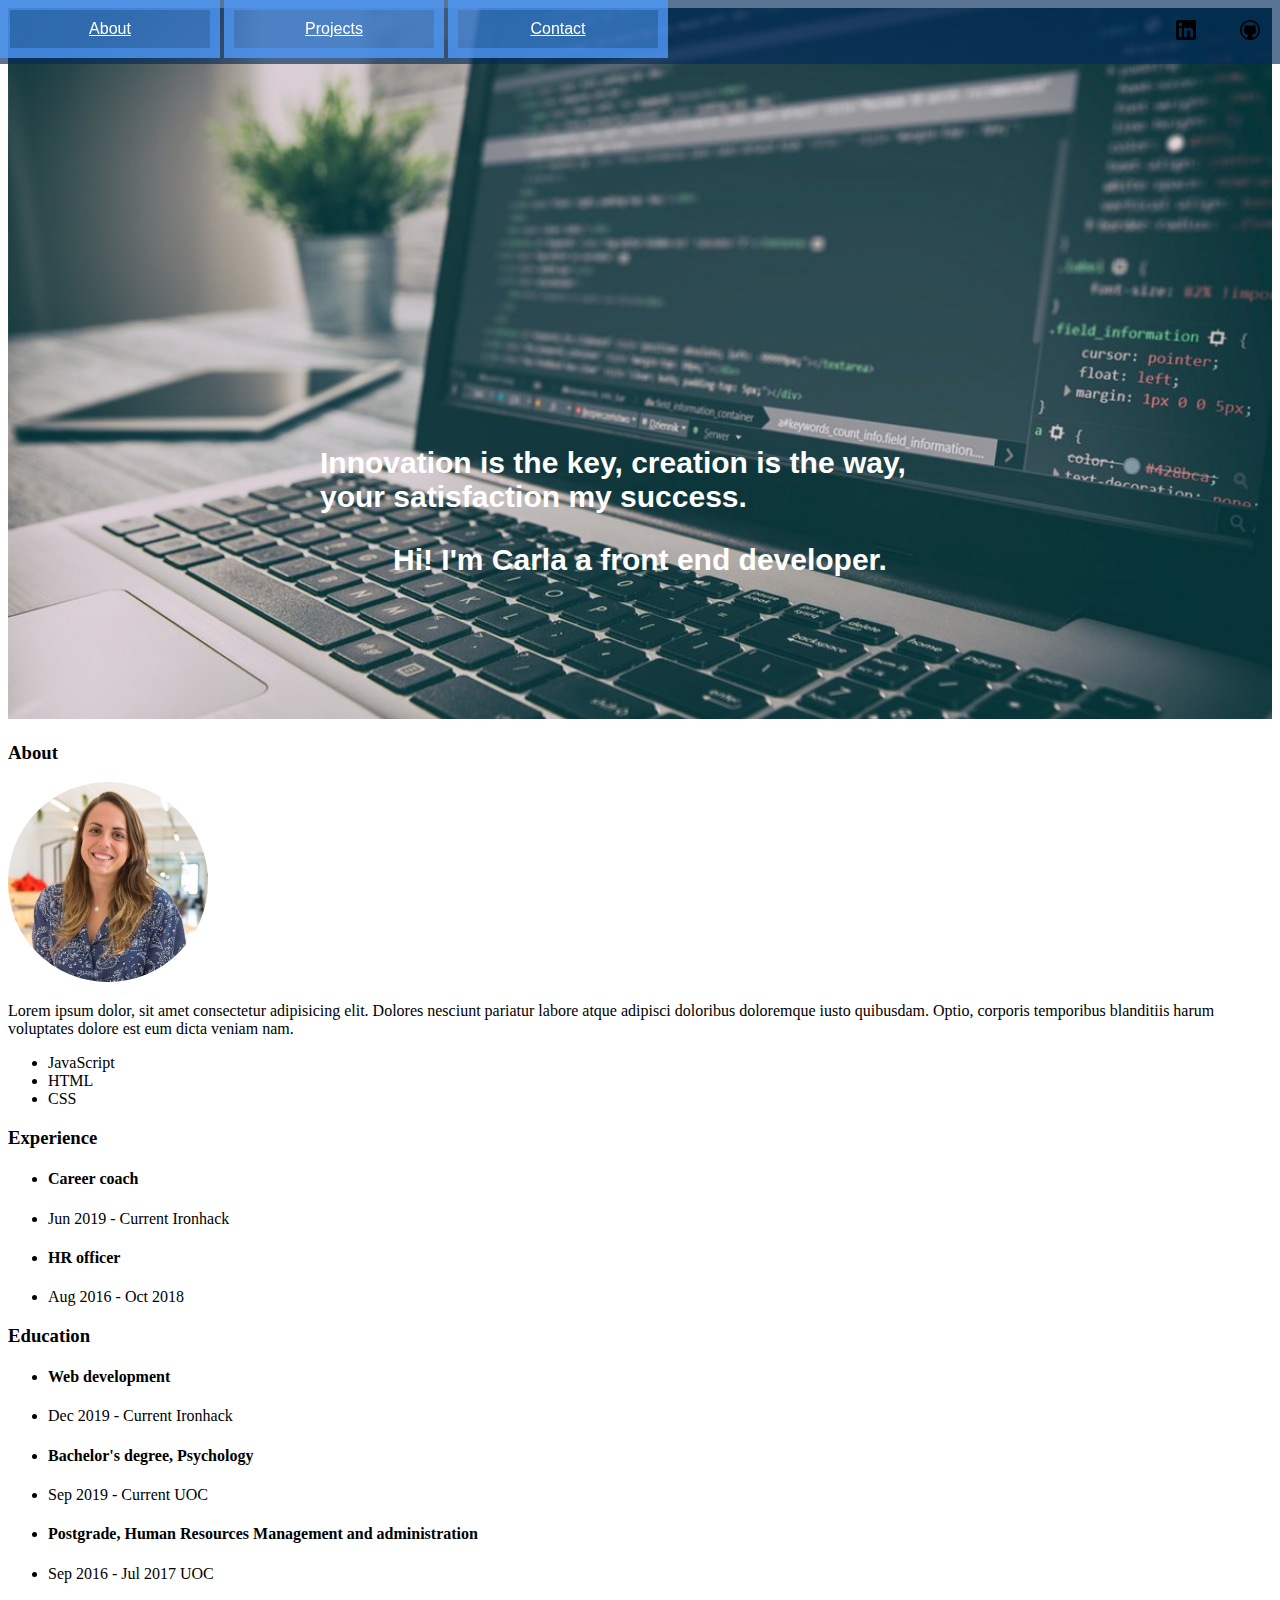
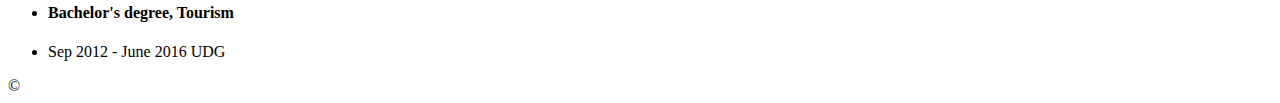
<file: index.html>
<!DOCTYPE html>
<html lang="en">
<head>
    <meta charset="UTF-8">
    <meta name="viewport" content="width=device-width, initial-scale=1.0">
    <meta http-equiv="X-UA-Compatible" content="ie=edge">
    <link rel="stylesheet" href="main.css">
    <link rel="preload" href="./assets/portada2.jpeg" as="image" type="image">
    <title>Portfolio</title>
</head>
<body>
    <header>
        <nav class="fix-nav-bar">
            <section class="left">
                <a class="button" href="./index.html">About</a>
                <a class="button" href="./Projects.html">Projects</a>
                <a class="button" href="./contact.html">Contact</a> 
            </section>
            <section class="right">
                <a href="https://www.linkedin.com/in/carla-martin/"><img class="contactimage" src="./assets/linkedin.png" alt=""></a>
                <a href="https://github.com/carla-mt"><img class="contactimage" src="./assets/github.png"></a>
            </section>
        </nav>
    </header>

    <main>
        <section class="imagestatement">
            <img src="./assets/portada2.jpeg">
            <h3 class="brandstatement">Innovation is the key, creation is the way, your satisfaction my success.</h3>
            <h1 class="brandstatement2">Hi! I'm Carla a front end developer.</h1>
        </section>

        <section class="intro">
            <h3 class="mainsubtitle">About</h3>
            <img class="myphoto" src="./assets/carla.jpeg"></img>
            <p class="pitch">Lorem ipsum dolor, sit amet consectetur adipisicing elit. Dolores nesciunt pariatur labore atque adipisci doloribus doloremque iusto quibusdam. Optio, corporis temporibus blanditiis harum voluptates dolore est eum dicta veniam nam.</p>
            <ul>
                <li>JavaScript</li>
                <li>HTML</li>
                <li>CSS</li>
            </ul>
        </section>
        <section class="background">
            <article>
                <h3 class="mainsubtitle">Experience</h3>
                <ul class="CV">
                    <li> <h4 class="subtitledescription">Career coach</h4></li>
                    <li class="dateentity">Jun 2019 - Current Ironhack</li>
                    <li> <h4 class="subtitledescriptio">HR officer</h4></li>
                    <li class="dateentity">Aug 2016 - Oct 2018</li>
                </ul>   
            </article>
            <article>
                <h3 class="mainsubtitle">Education</h3>
                <ul class="CV">
                   <li> <h4 class="subtitledescription">Web development</h4></li>
                   <li class="dateentity">Dec 2019 - Current Ironhack</li>
                   <li> <h4 class="subtitledescriptio">Bachelor's degree, Psychology</h4></li>
                   <li class="dateentity">Sep 2019 - Current UOC</li>
                   <li> <h4 class="subtitledescriptio">Postgrade, Human Resources Management and administration</h4></li>
                   <li class="daterntity">Sep 2016 - Jul 2017 UOC</li>
                   <li> <h4 class="subtitledescriptio">Bachelor's degree, Tourism</h4></li>
                   <li class="daterntity">Sep 2012 - June 2016 UDG</li>
               </ul>
            </article>
        </section>
    </main>
            <footer>
                &copy;
            </footer>
   
</body>
</html>
</file>
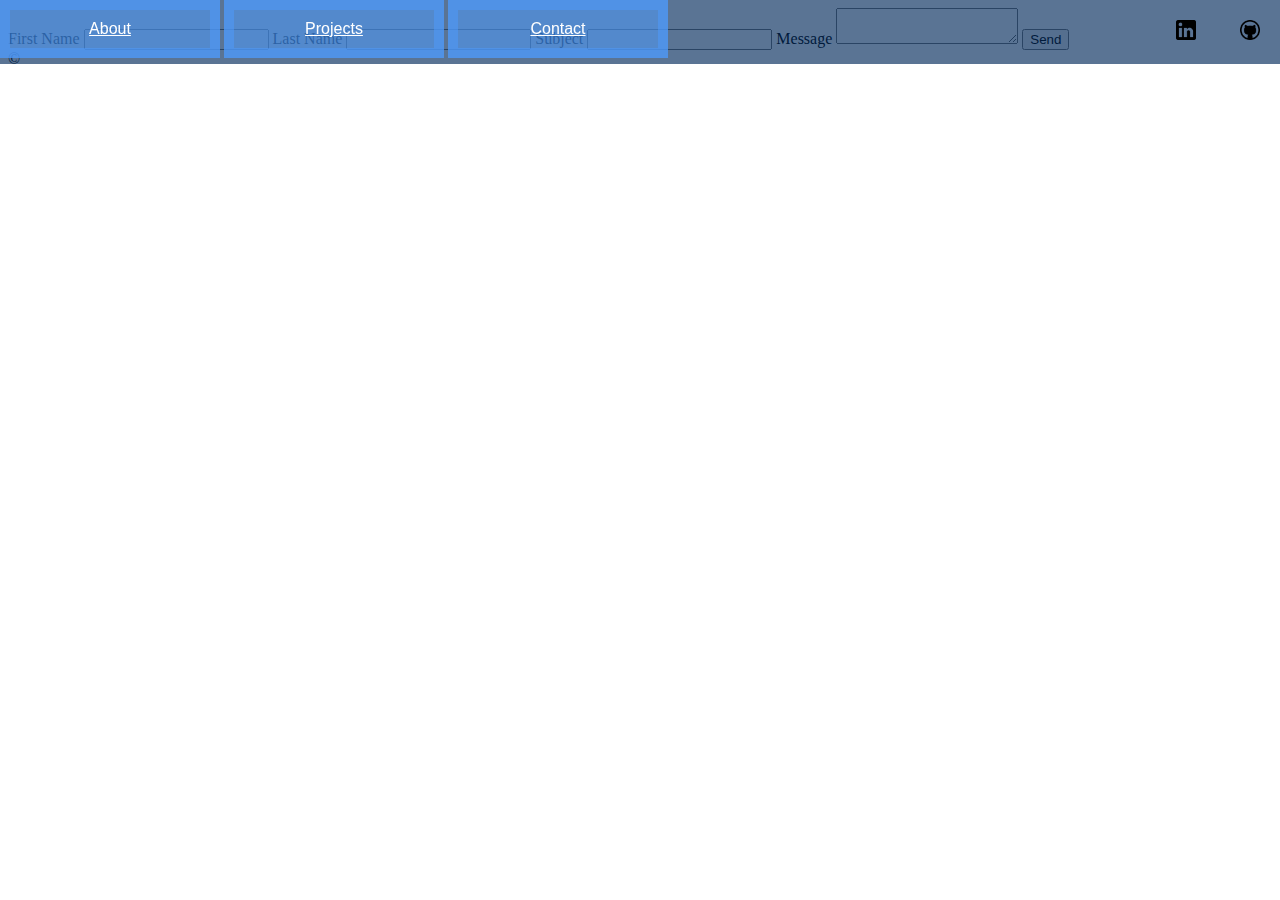
<file: contact.html>
<!DOCTYPE html>
<html lang="en">
<head>
    <meta charset="UTF-8">
    <meta name="viewport" content="width=device-width, initial-scale=1.0">
    <meta http-equiv="X-UA-Compatible" content="ie=edge">
    <link rel="stylesheet" href="main.css">
    <title>Contact</title>
</head>
<body>
    <header>
        <nav class="fix-nav-bar">
            <section class="left">
                <a class="button" href="./index.html">About</a>
                <a class="button" href="./Projects.html">Projects</a>
                <a class="button" href="./contact.html">Contact</a> 
            </section>
            <section class="right">
                <a href="https://www.linkedin.com/in/carla-martin/"><img class="contactimage" src="./assets/linkedin.png" alt=""></a>
                <a href="https://github.com/carla-mt"><img class="contactimage" src="./assets/github.png"></a>
            </section>
        </nav>
    </header>
    <main>
        <section>
            <form> 
            <label for="fname">First Name</label>
            <input type="text" id="fname" name="firstname">
            <label for="lname">Last Name</label>
            <input type="text" id="lname" name="lasttname">
            <label for="subject">Subject</label>
            <input type="text" id="subject" name="subject">
            <label for="message">Message</label>
            <textarea id="message" name="message"></textarea>
            <button type="send" value="send"> Send </button>
            </form>
        </section>
    </main>
    <footer>
        &copy;
    </footer>
</body>
</file>
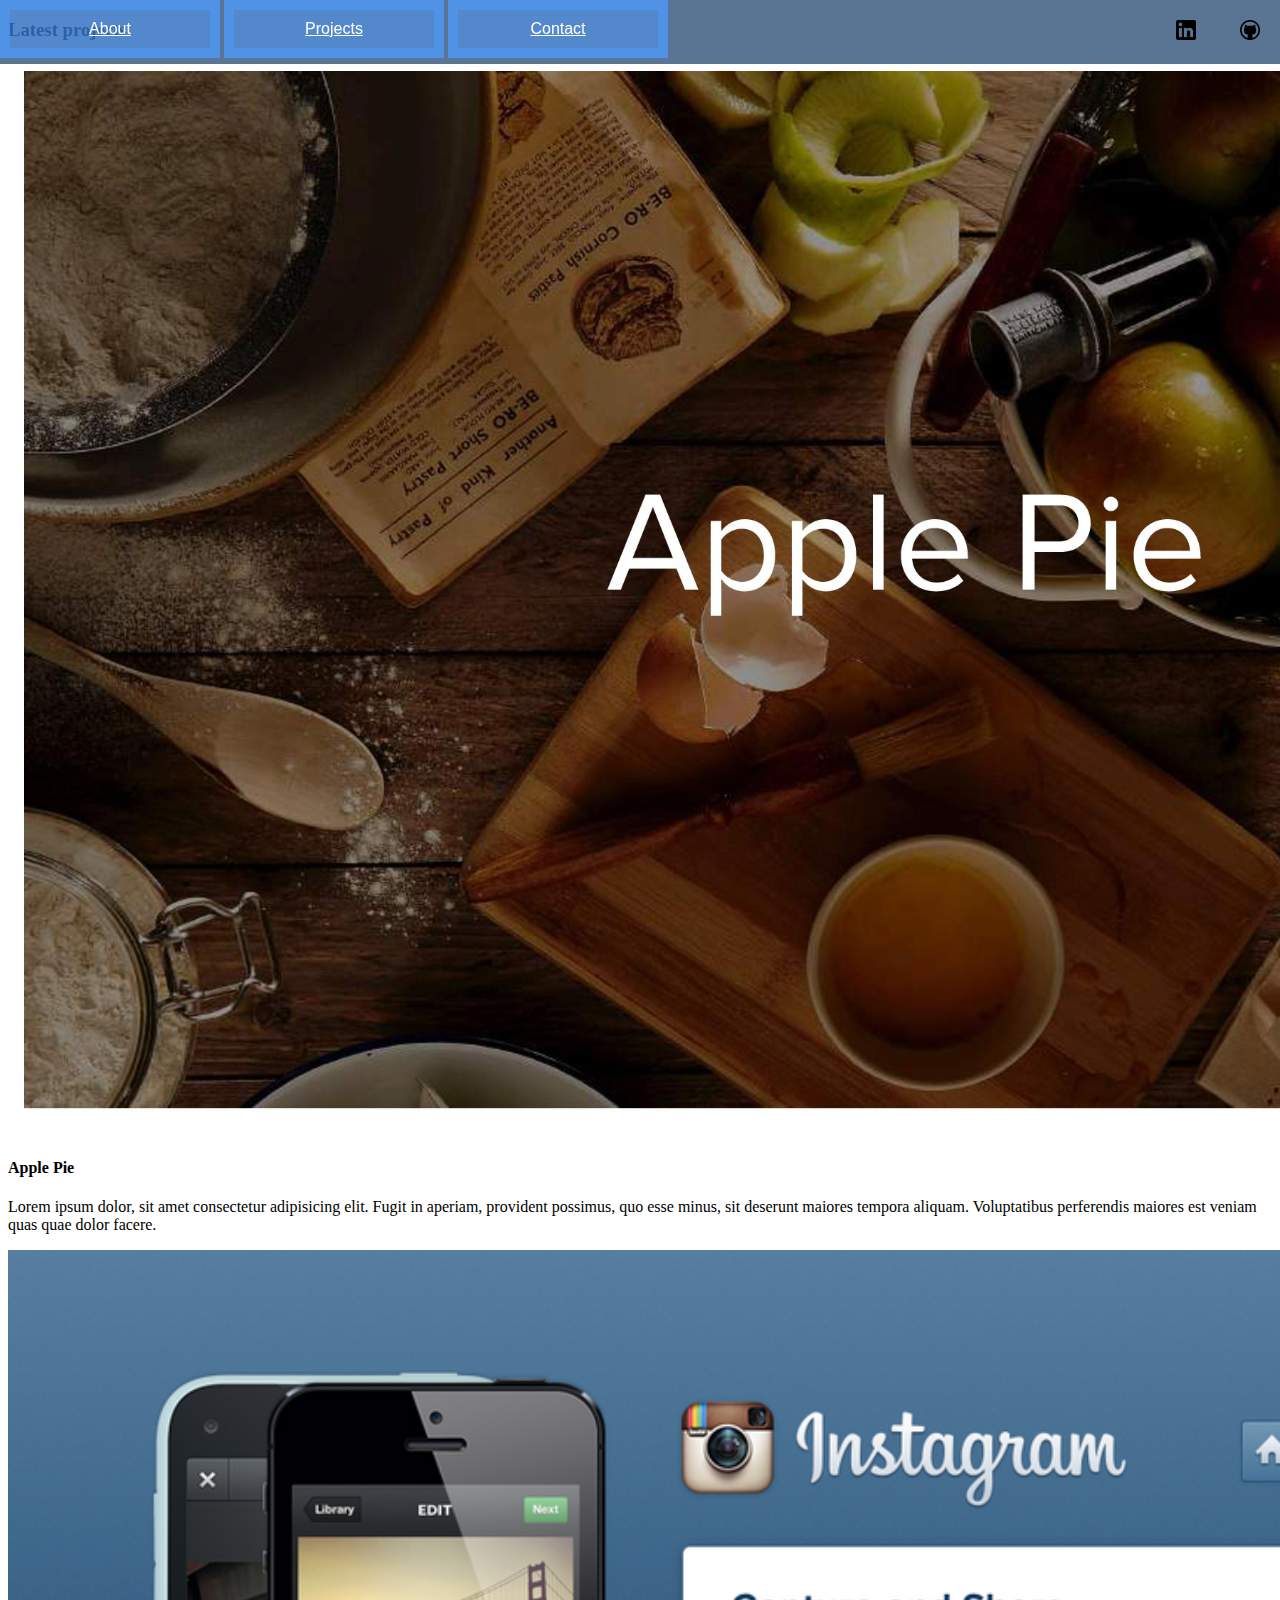
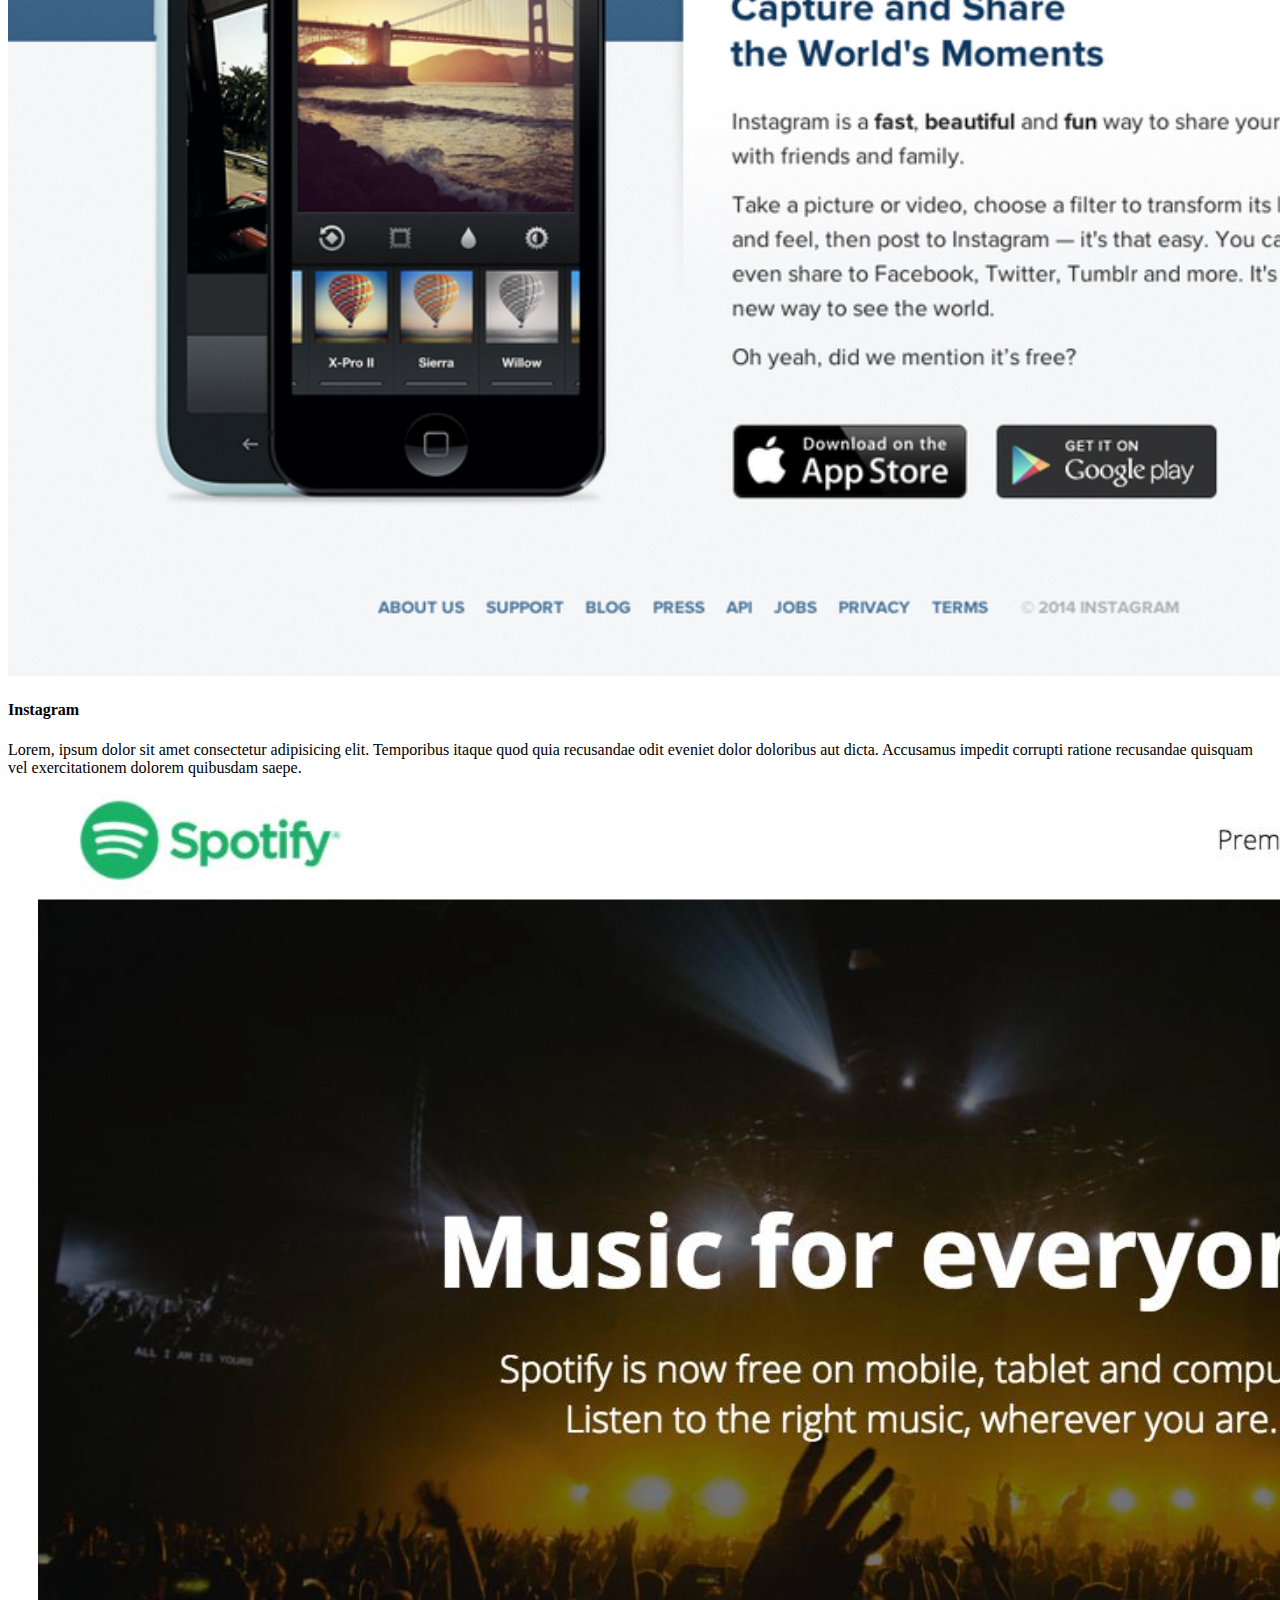
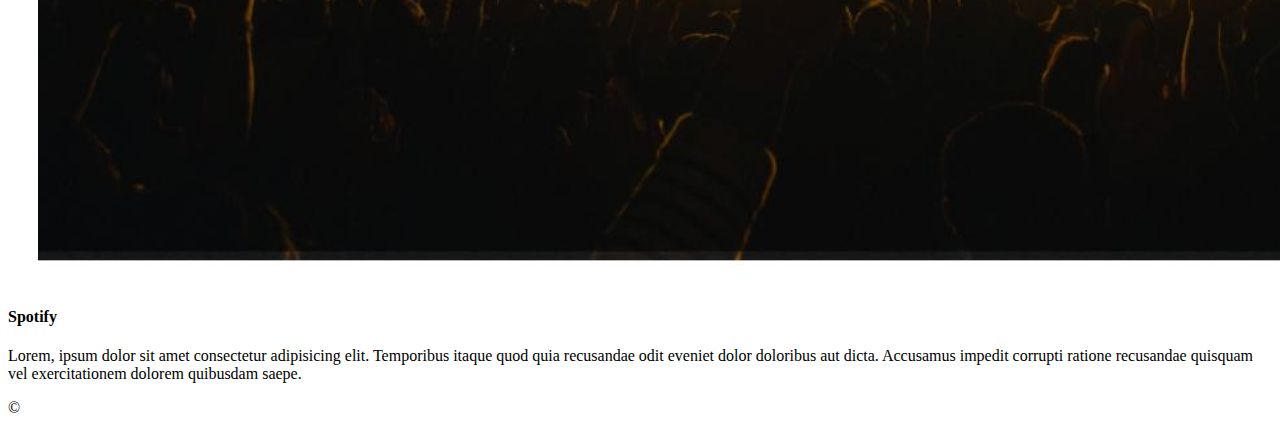
<file: Projects.html>
<!DOCTYPE html>
<html lang="en">
<head>
    <meta charset="UTF-8">
    <meta name="viewport" content="width=device-width, initial-scale=1.0">
    <meta http-equiv="X-UA-Compatible" content="ie=edge">
    <link rel="stylesheet" href="main.css">
    <title>Projects</title>
</head>
<body>
    <header>
        <nav class="fix-nav-bar">
            <section class="left">
                <a class="button" href="./index.html">About</a>
                <a class="button" href="./Projects.html">Projects</a>
                <a class="button" href="./contact.html">Contact</a> 
            </section>
            <section class="right">
                <a href="https://www.linkedin.com/in/carla-martin/"><img class="contactimage" src="./assets/linkedin.png" alt=""></a>
                <a href="https://github.com/carla-mt"><img class="contactimage" src="./assets/github.png"></a>
            </section>
        </nav>
    </header>
    <main>
        <section class="portfolioprojects">

            <h3 class="mainsubtitle">Latest projects</h3>
            <article>
                <img src="./assets/apple pie.png">
                <div class="projectdescription">
                    <h4 class="subtitledescription">Apple Pie</h4>
                    <p class="projectdescription"> Lorem ipsum dolor, sit amet consectetur adipisicing elit. Fugit in aperiam, provident possimus, quo esse minus, sit deserunt maiores tempora aliquam. Voluptatibus perferendis maiores est veniam quas quae dolor facere.</p>
                </div>
            </article>
            <article>
                <img src="./assets/instsgram.png">
                <div class="projectdescription">
                    <h4 class="subtitledescription">Instagram</h4>
                    <p class="projectdescription">Lorem, ipsum dolor sit amet consectetur adipisicing elit. Temporibus itaque quod quia recusandae odit eveniet dolor doloribus aut dicta. Accusamus impedit corrupti ratione recusandae quisquam vel exercitationem dolorem quibusdam saepe.</p>
                </div>
            </article>
            <article>
                <img src="./assets/spotify.png">
                <div class="projectdescription">
                    <h4 class="subtitledescription">Spotify</h4>
                    <p class="projectdescription">Lorem, ipsum dolor sit amet consectetur adipisicing elit. Temporibus itaque quod quia recusandae odit eveniet dolor doloribus aut dicta. Accusamus impedit corrupti ratione recusandae quisquam vel exercitationem dolorem quibusdam saepe.</p>
                </div>
            </article>
        </section>
    </main>
        <footer>
            &copy;
        </footer>
</body>
</file>
<file: main.css>
.fix-nav-bar {
    position: fixed;
    height: auto;
    width: 100%;
    z-index: 9999;
    top: 0;
    left: 0;
    background-color: #012a5aa6;
    
  }
  .button {
      background-color: #4f9afc8c;
      color: white;
      padding: 10px;
      text-align: center;
      display: inline-block;
      font-size: 16px;
      border: 10px solid #4f9afc8c;
      width: 180px;
      font-family: 'Segoe UI', Tahoma, Geneva, Verdana, sans-serif;
      font-style: normal;
      
  }
  
  .left {
    float: left;
  }
  
  .right {
    float: right;
    height: 100%;
  }
  
  .contactimage {
      width: 20px;
      height: 20px;
      padding: 20px;
  }


  .imagestatement {
    /* background-image: url(./assets/portada2.jpeg); */
    background-position: center;
    background-repeat: no-repeat;
    background-size: cover;
    height: 500px;
    width: 100%;
    align-items: center;  
    display: inline-block;

}

.imagestatement img{
  width: 100%;
}


.brandstatement{
    position: absolute;
    color:white;
    font-size: 30px;
    font-style: initial;
    font-family: -apple-system, BlinkMacSystemFont, 'Segoe UI', Roboto, Oxygen, Ubuntu, Cantarell, 'Open Sans', 'Helvetica Neue', sans-serif;
    top: 50%;
    left: 50%;
    transform: translate(-50%, -50%);
    
}

.brandstatement2{
    position: absolute;
    color: white;
    font-size: 30px;
    font-style: initial;
    font-family: -apple-system, BlinkMacSystemFont, 'Segoe UI', Roboto, Oxygen, Ubuntu, Cantarell, 'Open Sans', 'Helvetica Neue', sans-serif;
    top: 60%;
    left: 50%;
    transform: translate(-50%, -50%);
    
}

.myphoto{
  border: #4f9afc8c;
  border-top-left-radius: 50% 50%;
  border-top-right-radius: 50% 50%;
  border-bottom-right-radius: 50% 50%;
  border-bottom-left-radius: 50% 50%;
  position: inherit;
  display: inline;

}

.intro{
  align-items: center;
  position: inherit;
  display:
}

.background{
  position: inherit;
  display: list-item;
}
</file>
